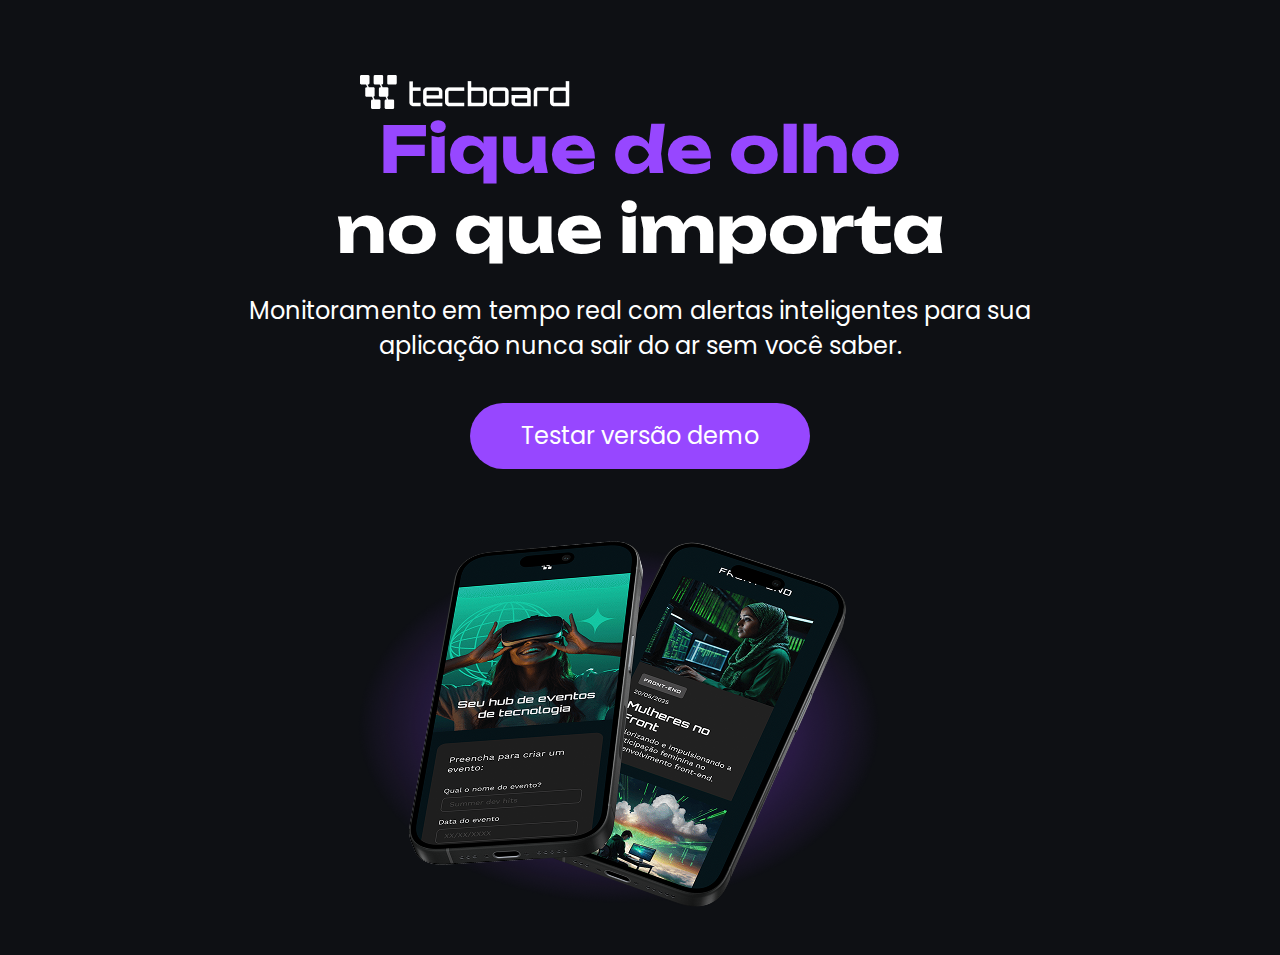
<file: Base/Curso-1/index.html>
<!DOCTYPE html>
<html lang="pt-br">
  <head>
    <meta charset="UTF-8" />
    <meta name="viewport" content="width=device-width, initial-scale=1.0" />
    <link rel="icon" href="./Favicon-tecboard-roxo.svg" type="image/svg+xml" />
    <link rel="preconnect" href="https://fonts.googleapis.com" />
    <link rel="preconnect" href="https://fonts.gstatic.com" crossorigin />
    <link
      href="https://fonts.googleapis.com/css2?family=Poppins:ital,wght@0,100;0,200;0,300;0,400;0,500;0,600;0,700;0,800;0,900;1,100;1,200;1,300;1,400;1,500;1,600;1,700;1,800;1,900&family=Unbounded:wght@200..900&display=swap"
      rel="stylesheet"
    />
    <link rel="stylesheet" href="./css/style.css" />
    <title>Tecboard</title>
  </head>
  <body>
    <header>
      <img
        src="./img/Logo-tecboard-branco.png"
        alt="Logo Tecboard na cor branca"
      />
    </header>
    <main>
      <section>
        <h1><span>Fique de olho</span><br />no que importa</h1>
        <p>
          Monitoramento em tempo real com alertas inteligentes para sua
          aplicação nunca sair do ar sem você saber.
        </p>
        <a href="#">Testar versão demo</a>
        <img
          src="./img/Celulares-sobrepostos-desktop.png"
          alt="Dois celulares pretos sobrepostos, com uma sombra roxa sob eles."
        />
      </section>
    </main>
  </body>
</html>
</file>
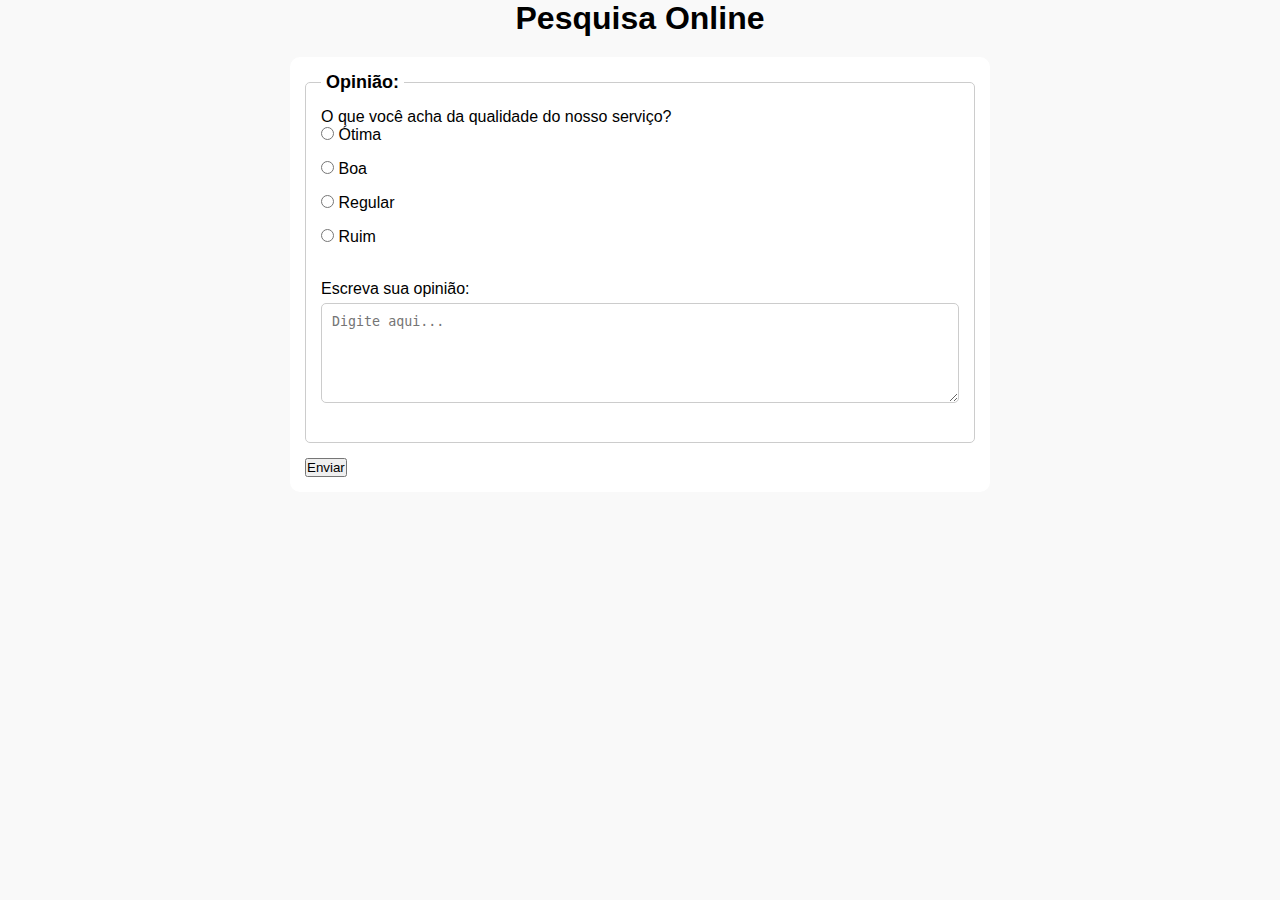
<file: Base/Curso-2/index.html>
<!DOCTYPE html>
<html lang="pt-BR">
  <head>
    <meta charset="UTF-8" />
    <meta name="viewport" content="width=device-width, initial-scale=1.0" />
    <title>Pesquisa Culturama</title>
    <link rel="stylesheet" href="./css/style.css" />
  </head>
  <body>
    <header>
      <h1>Pesquisa Online</h1>
    </header>
    <main>
      <section>
        <form action="#" method="get">
          <!-- <fieldset>
            <legend>Dados Pessoais:</legend>
            <label for="name">Nome:</label>
            <input type="text" id="name" name="userName" required />
            <br />
            <label for="age">Idade:</label>
            <input
              type="number"
              id="age"
              name="userAge"
              min="12"
              max="100"
              required
            />
            <br />
            <label for="birthDate">Data de Nascimento:</label>
            <input type="date" id="birthDate" name="birthDate" />
            <br />
            <label for="email">Email:</label>
            <input type="email" id="email" name="userEmail" required />
            <br />
            <label for="phone">Telefone:</label>
            <input
              type="tel"
              id="phone"
              name="userPhone"
              pattern="[0-9]{11}"
              maxlength="11"
              placeholder="DDD + número sem espaços ou hifens"
            />
            <br />
            <label for="image">Upload de foto:</label>
            <input type="file" id="image" accept="image/*" name="userImage" />
            <br />
          </fieldset> -->

          <!-- <fieldset>
            <legend>Perfil:</legend>
            <p>Gênero:</p>
            <input
              type="radio"
              id="genderF"
              name="userGender"
              value="Feminino"
            />
            <label for="genderF">Feminino</label>

            <input
              type="radio"
              id="genderM"
              name="userGender"
              value="Masculino"
            />
            <label for="genderM">Masculino</label>
            <input
              type="radio"
              id="genderN"
              name="userGender"
              value="notInformed"
            />
            <label for="genderN">Prefiro não informar</label>

            <br />

            <label for="maritalStatus">Estado Civil:</label>
            <select name="maritalStatus" id="maritalStatus">
              <option value="notInformed" disabled selected>
                Selecione...
              </option>
              <option value="Casado">Casado</option>
              <option value="Solteiro">Solteiro</option>
              <option value="Divorciado">Divorciado</option>
              <option value="Viuvo">Viúvo</option>
            </select>

            <label for="state">Estado:</label>
            <select name="userState" id="state" required>
              <option value="acre">Acre</option>
              <option value="alagoas">Alagoas</option>
              <option value="amapa">Amapá</option>
              <option value="amazonas">Amazonas</option>
              <option value="bahia">Bahia</option>
              <option value="ceara">Ceará</option>
              <option value="distritoFederal">Distrito Federal</option>
              <option value="espiritoSanto">Espirito Santo</option>
              <option value="goias">Goiás</option>
              <option value="maranhao">Maranhão</option>
              <option value="matoGrossoDoSul">Mato Grosso do Sul</option>
              <option value="matoGrosso">Mato Grosso</option>
              <option value="minasGerais">Minas Gerais</option>
              <option value="para">Pará</option>
              <option value="paraiba">Paraíba</option>
              <option value="parana">Paraná</option>
              <option value="pernambuco">Pernambuco</option>
              <option value="piaui">Piauí</option>
              <option value="rioDeJaneiro">Rio de Janeiro</option>
              <option value="rioGrandeDoNorte">Rio Grande do Norte</option>
              <option value="rioGrandeDoSul">Rio Grande do Sul</option>
              <option value="rondonia">Rondônia</option>
              <option value="roraima">Roraima</option>
              <option value="santa catarina">Santa Catarina</option>
              <option value="saoPaulo">São Paulo</option>
              <option value="sergipe">Sergipe</option>
              <option value="tocantins">Tocantins</option>
            </select>

            <label for="city">Cidade: </label>
            <input
              type="text"
              name="userCity"
              id="city"
              placeholder="São Paulo"
            />
          </fieldset> -->

          <!-- <fieldset>
            <legend>Hábitos:</legend>
            <p>Redes Sociais:</p>
            <input
              type="checkbox"
              id="instagram"
              name="social"
              value="instagram"
            />
            <label for="instagram">Instagram</label>
            <br />
            <input
              type="checkbox"
              id="facebook"
              name="social"
              value="facebook"
            />
            <label for="facebook">Facebook</label>
            <br />
            <input
              type="checkbox"
              id="linkedin"
              name="social"
              value="linkedin"
            />
            <label for="linkedin">LinkedIn</label>
            <br />
            <input type="checkbox" id="x" name="social" value="X" />
            <label for="x">X</label>
            <br />
            <label for="musicStyle">Estilo musical: </label>
            <input
              type="text"
              id="musicStyle"
              name="userMusicStyle"
              list="styleTypes"
            />
            <datalist id="styleTypes">
              <option value="Pop"></option>
              <option value="Rock"></option>
              <option value="Sertanejo"></option>
              <option value="Funk"></option>
              <option value="Jazz"></option>
              <option value="Clássica"></option>
              <option value="Eletrônica"></option>
              <option value="Hip Hop"></option>
              <option value="MPB"></option>
              <option value="Reggae"></option>
            </datalist>
            <br />
            <label for="favoriteColor">Cor favorita: </label>
            <input type="color" id="favoriteColor" name="userFavoriteColor" />
          </fieldset> -->

          <fieldset>
            <legend>Opinião:</legend>
            <p>O que você acha da qualidade do nosso serviço?</p>

            <input
              type="radio"
              id="otimo"
              name="userServiceOpinion"
              value="otima"
            />
            <label for="otimo">Ótima</label><br />

            <input
              type="radio"
              id="boa"
              name="userServiceOpinion"
              value="boa"
            />
            <label for="boa">Boa</label><br />

            <input
              type="radio"
              id="regular"
              name="userServiceOpinion"
              value="regular"
            />
            <label for="regular">Regular</label><br />

            <input
              type="radio"
              id="ruim"
              name="userServiceOpinion"
              value="ruim"
            />
            <label for="ruim">Ruim</label><br />

            <br />
            <label for="comment">Escreva sua opinião: </label>
            <textarea
              id="comment"
              name="userComment"
              placeholder="Digite aqui..."
            ></textarea>
          </fieldset>
          <button type="submit">Enviar</button>
        </form>
      </section>
    </main>
    <footer></footer>
  </body>
</html>
</file>
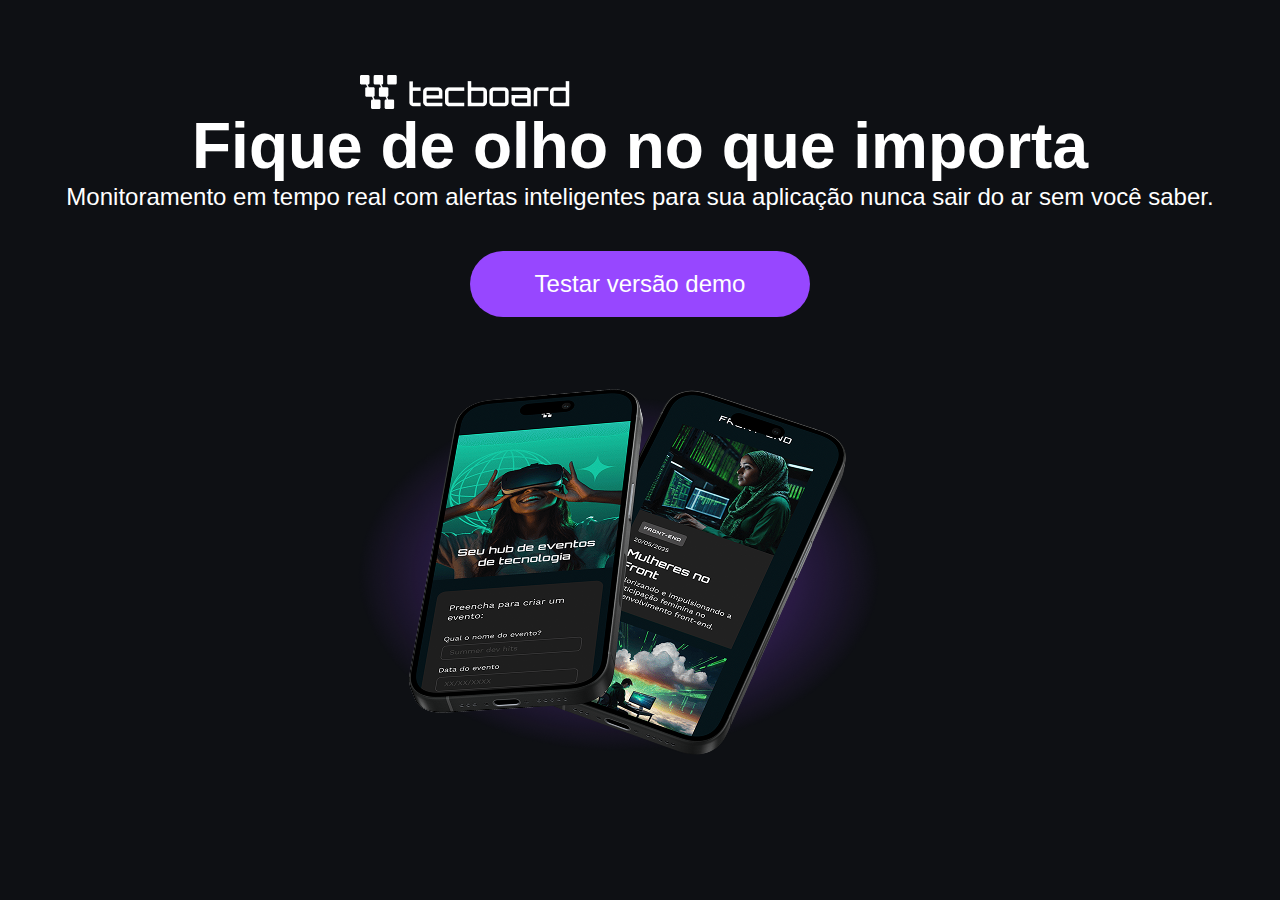
<file: Base/Projeto-1/index.html>
<!DOCTYPE html>
<html lang="pt-br">
  <head>
    <meta charset="UTF-8" />
    <meta name="viewport" content="width=device-width, initial-scale=1.0" />
    <link rel="icon" href="./Favicon-tecboard-roxo.svg" type="image/svg+xml" />
    <link rel="stylesheet" href="./css/style.css" />
    <title>Tecboard</title>
  </head>
  <body>
    <header>
      <img
        src="./img/Logo-tecboard-branco.png"
        alt="Logo Tecboard na cor branca"
      />
    </header>
    <main>
      <section>
        <h1>Fique de olho no que importa</h1>
        <p>
          Monitoramento em tempo real com alertas inteligentes para sua
          aplicação nunca sair do ar sem você saber.
        </p>
        <a href="#">Testar versão demo</a>
        <img
          src="./img/Celulares-sobrepostos-desktop.png"
          alt="Dois celulares pretos sobrepostos, com uma sombra roxa sob eles."
        />
      </section>
    </main>
  </body>
</html>
</file>
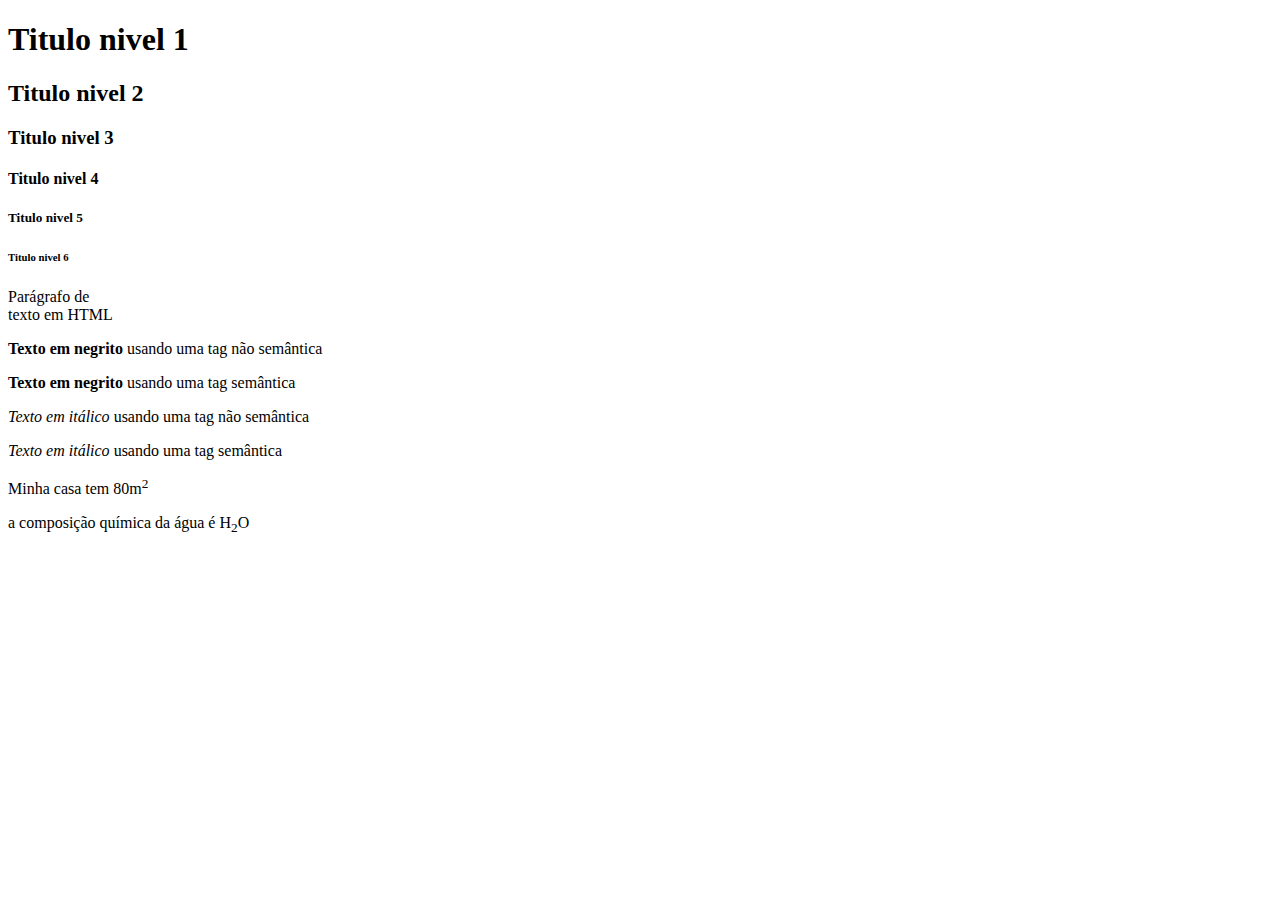
<file: Base/Projeto-1/tags-html/index.html>
<!DOCTYPE html>
<html lang="pt-br">
  <head>
    <meta charset="UTF-8" />
    <meta name="viewport" content="width=device-width, initial-scale=1.0" />
    <title>Tags HTML</title>
  </head>
  <body>
    <h1>Titulo nivel 1</h1>
    <h2>Titulo nivel 2</h2>
    <h3>Titulo nivel 3</h3>
    <h4>Titulo nivel 4</h4>
    <h5>Titulo nivel 5</h5>
    <h6>Titulo nivel 6</h6>

    <p>Parágrafo de <br> texto em HTML</p>
    <p><b>Texto em negrito</b> usando uma tag não semântica</p>
    <p><strong>Texto em negrito</strong> usando uma tag semântica</p>
    <p><i>Texto em itálico</i> usando uma tag não semântica</p>
    <p><em>Texto em itálico</em> usando uma tag semântica</p>
    <p>Minha casa tem 80m<sup>2</sup></p>
    <p>a composição química da água é H<sub>2</sub>O</p>
  </body>
</html>
</file>
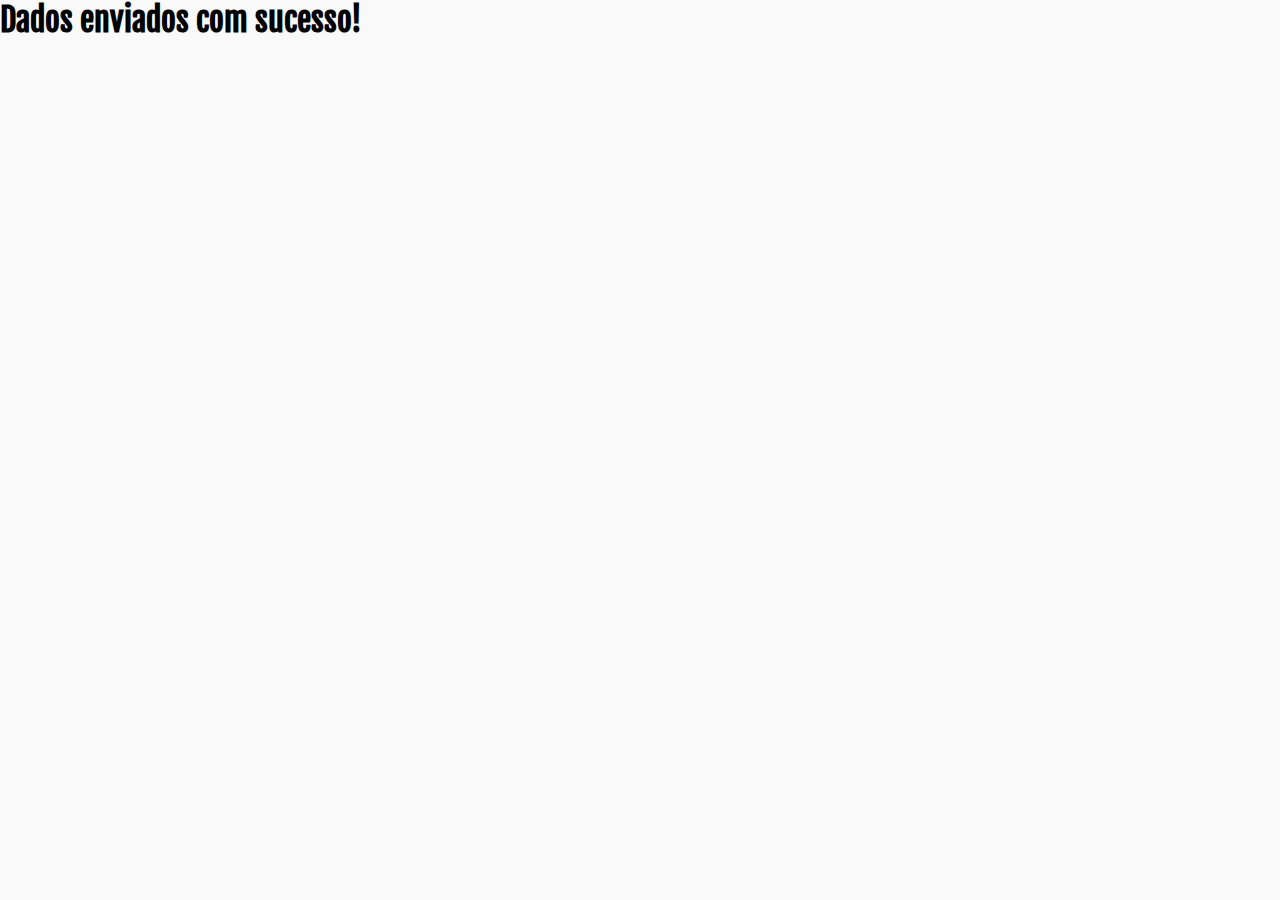
<file: Base/Curso-2/sucesso.html>
<!DOCTYPE html>
<html lang="en">
  <head>
    <meta charset="UTF-8" />
    <meta name="viewport" content="width=device-width, initial-scale=1.0" />
    <link rel="icon" href="./img/culturama-favico.png" />
    <link rel="stylesheet" href="./css/style.css" />
    <link rel="preconnect" href="https://fonts.googleapis.com" />
    <link rel="preconnect" href="https://fonts.gstatic.com" crossorigin />
    <link
      href="https://fonts.googleapis.com/css2?family=Fjalla+One&family=Work+Sans&display=swap"
      rel="stylesheet"
    />
    <title>Pesquisa Culturama</title>
  </head>
  <body>
    <h1>Dados enviados com sucesso!</h1>
  </body>
</html>
</file>
<file: Base/Curso-1/css/style.css>
* {
  margin: 0;
  padding: 0;
}

body {
  background-color: #0e1014;
  color: white;
}

header img {
  display: block;
  margin: 75px 0 0 360px;
}

h1 {
  font-family: "Unbounded", sans-serif;
  font-weight: bold;
  font-size: 64px;
  text-align: center;
}

h1 span {
  color: #9747ff;
}

p {
  font-family: "Poppins", sans-serif;
  font-size: 24px;
  text-align: center;
  width: 792px;
  margin: 24px auto 0;
}

a {
  color: white;
  font-family: "Poppins", sans-serif;
  font-size: 24px;
  text-decoration: none;
  background-color: #9747ff;
  width: 340px;
  height: 66px;
  display: block;
  text-align: center;
  line-height: 66px;
  border-radius: 36px;
  margin: 40px auto;
}

a:hover {
  background-color: #8233e8;
}

section img {
  display: block;
  width: 792px;
  height: 446px;
  margin: 0 auto;
}

@media (max-width: 768px) {
  header img {
    margin: 65px 0 0 60px;
  }

  p {
    width: 648px;
  }
}

@media (max-width: 375px) {
  header img {
    margin: 32px 0 0 16px;
  }

  h1 {
    font-size: 40px;
  }

  p {
    font-size: 20px;
    width: 340px;
  }

  a{
    font-size: 20px;
    width: 251px;
  }

  section img {
    width: 340px;
    height: 192px;
  }
}
</file>
<file: Base/Curso-2/css/style.css>
* {
  margin: 0;
  padding: 0;
  box-sizing: border-box;
}

body {
  background-color: #f9f9f9;
  font-family: "Work Sans", sans-serif;
}

main {
  width: 100%;
  max-width: 700px;
  margin: 0 auto;
}

header {
  text-align: center;
  margin-bottom: 20px;
}

img {
  width: 100px;
}

h1 {
  font-family: "Fjalla One", sans-serif;
}

form {
  background-color: #ffffff;
  padding: 15px;
  border-radius: 10px;
}

fieldset {
  padding: 15px;
  border: 1px solid #cccccc;
  border-radius: 5px;
  margin-bottom: 15px;
}

legend {
  font-weight: bold;
  font-size: 18px;
  padding: 0 5px;
}

label {
  display: inline-block;
  margin-bottom: 5px;
}

input,
select,
textarea {
  width: 100%;
  padding: 10px;
  margin-bottom: 20px;
  border: 1px solid #cccccc;
  border-radius: 5px;
}

textarea {
  min-height: 100px;
}

input[type="radio"],
input[type="checkbox"] {
  width: auto;
}

input[type="color"] {
  width: 40px;
  padding: 0 5px;
}
</file>
<file: Base/Projeto-1/css/style.css>
* {
  margin: 0;
  padding: 0;
}

body {
  background-color: #0e1014;
  color: white;
}

header img {
  display: block;
  margin: 75px 0 0 360px;
}

h1 {
  font-family: "Unbounded", sans-serif;
  font-weight: bold;
  font-size: 64px;
  text-align: center;
}

h1 span {
  color: #9747ff;
}

p {
  font-family: "Poppins", sans-serif;
  font-size: 24px;
  text-align: center;
}

a {
  color: white;
  font-family: "Poppins", sans-serif;
  font-size: 24px;
  text-decoration: none;
  background-color: #9747ff;
  width: 340px;
  height: 66px;
  display: block;
  text-align: center;
  line-height: 66px;
  border-radius: 36px;
  margin: 40px auto;
}

section img {
  display: block;
  width: 792px;
  height: 446px;
  margin: 0 auto;
}
</file>
